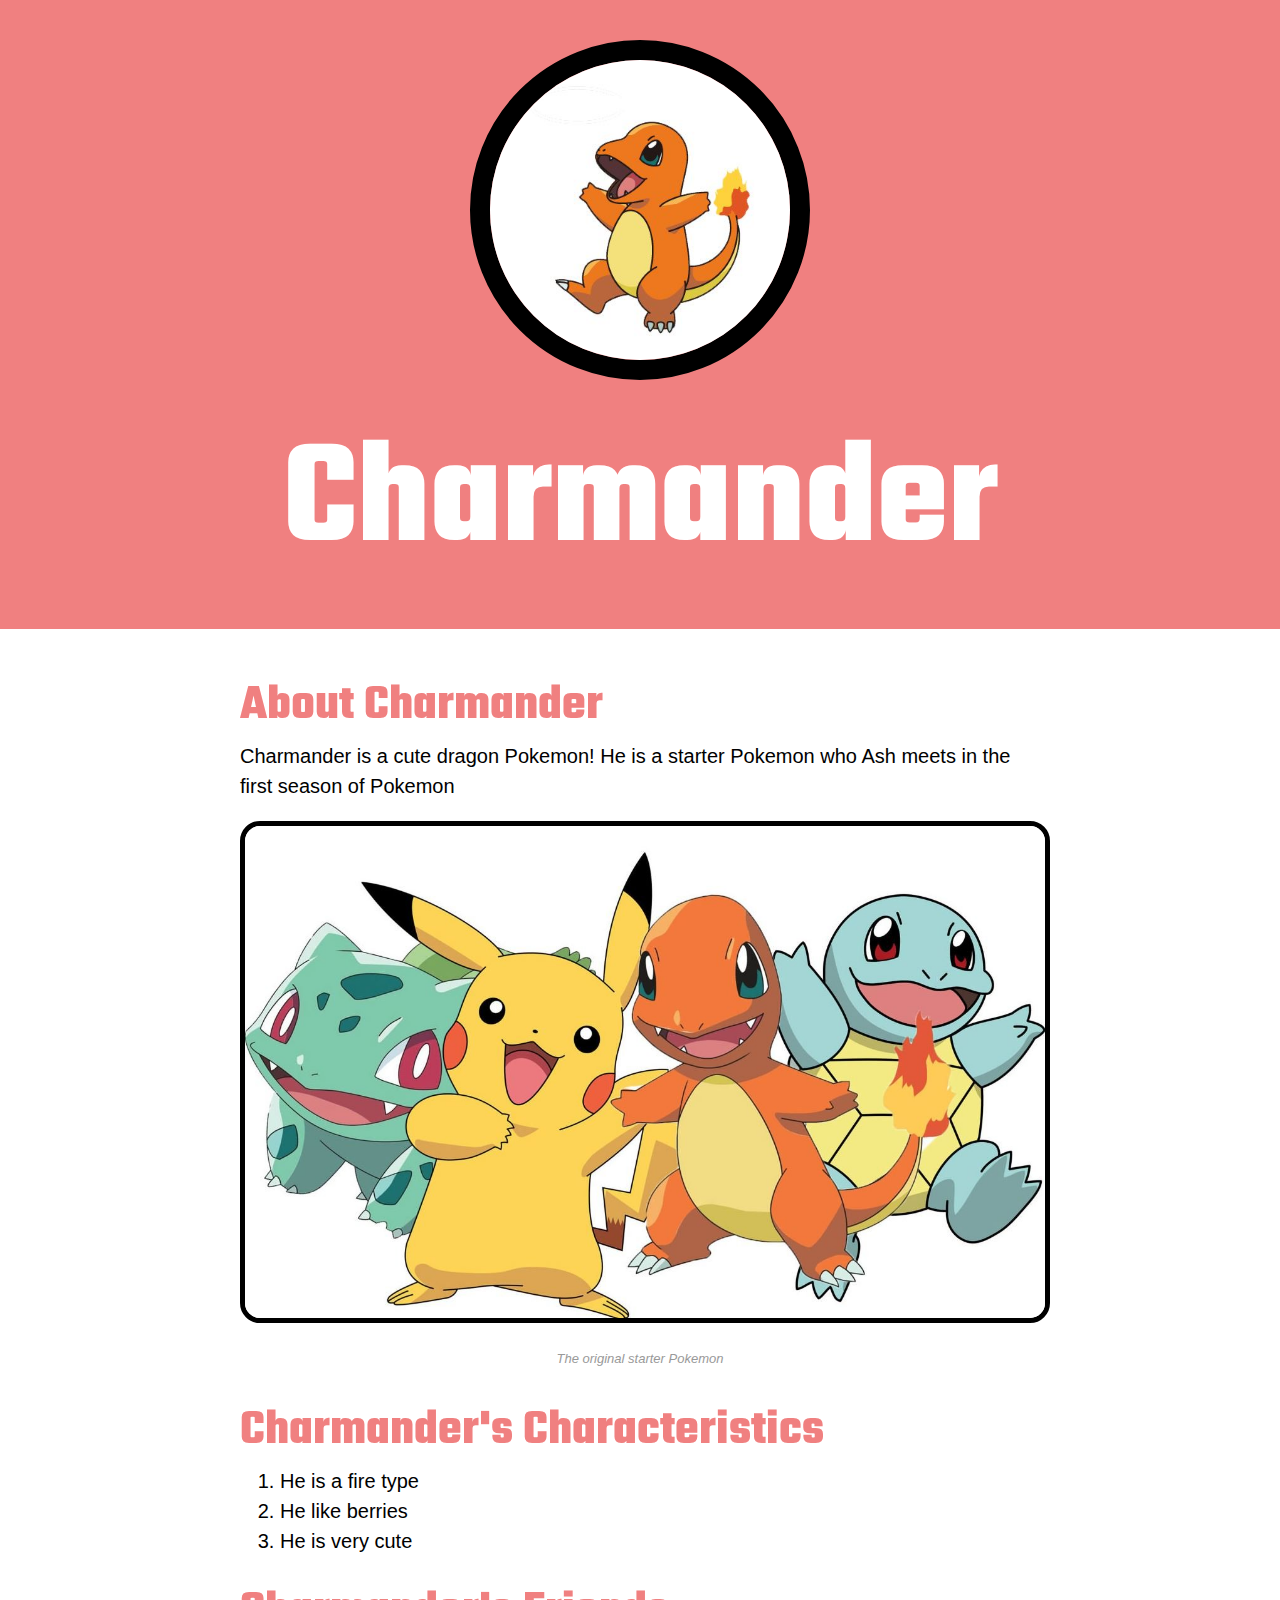
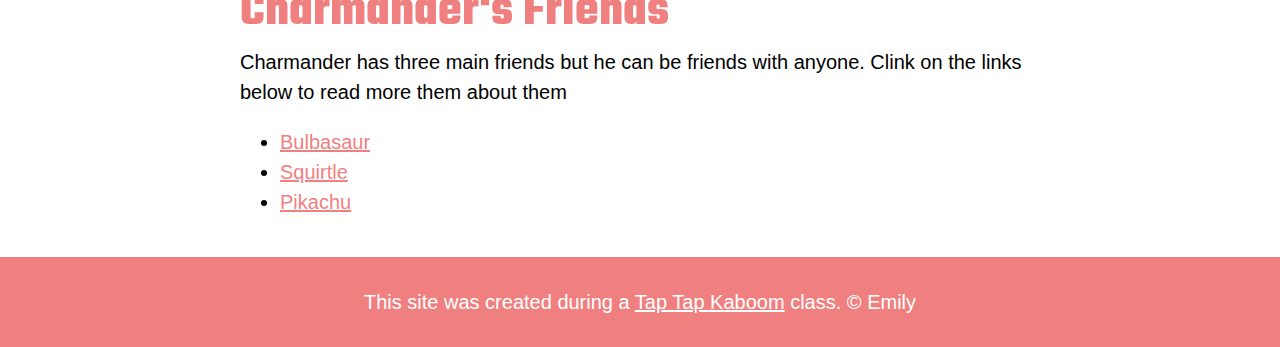
<file: index.html>
<!DOCTYPE html>
<html>
    <head>
        <title>Charmander</title>
        <link rel="icon" href="img/charamanderavatar.jpg">
        <link href="https://fonts.googleapis.com/css2?family=Teko:wght@300&display=swap" rel="stylesheet">
        <link rel="stylesheet" type="text/css" href= "css/Pokemon.css">
    </head>
    <body>
        <!--header element -->
        <header>
            <img src="img/charamanderavatar.jpg">
            <h1> Charmander</h1>
     </header>
     <!--main element-->
     <main>
         <h2>About Charmander</h2>
         <p>Charmander is a cute dragon Pokemon! He is a starter Pokemon who Ash meets in the first season of Pokemon</p>
        <img src="img/starters.jpg">
        <p class="caption"> The original starter Pokemon</p>

        <h2>Charmander's Characteristics</h2>
        <ol>
            <li>He is a fire type</li>
            <li>He like berries</li>
            <li>He is very cute</li>
            
        </ol>
        <h2> Charmander's Friends</h2>
        <p> Charmander has three main friends but he can be friends with anyone. Clink on the links below to read more them about them</p>
        <!--Friends-->
        <ul>
            <li><a href="https://bulbapedia.bulbagarden.net/wiki/Bulbasaur_(Pok%C3%A9mon)">Bulbasaur</a></li>
            <li><a href="https://bulbapedia.bulbagarden.net/wiki/Squirtle_(Pok%C3%A9mon))">Squirtle</a></li>
            <li><a href="https://bulbapedia.bulbagarden.net/wiki/Pikachu_(Pok%C3%A9mon)">Pikachu</a></li>

        </ul>

        </main>
        <!-- Footer element -->
        <footer>
            <p>This site was created during a <a href="https://taptapkaboom.com"> Tap Tap Kaboom</a> class. &copy; Emily</p>
        </footer>

    

    </body>
</html>
</file>
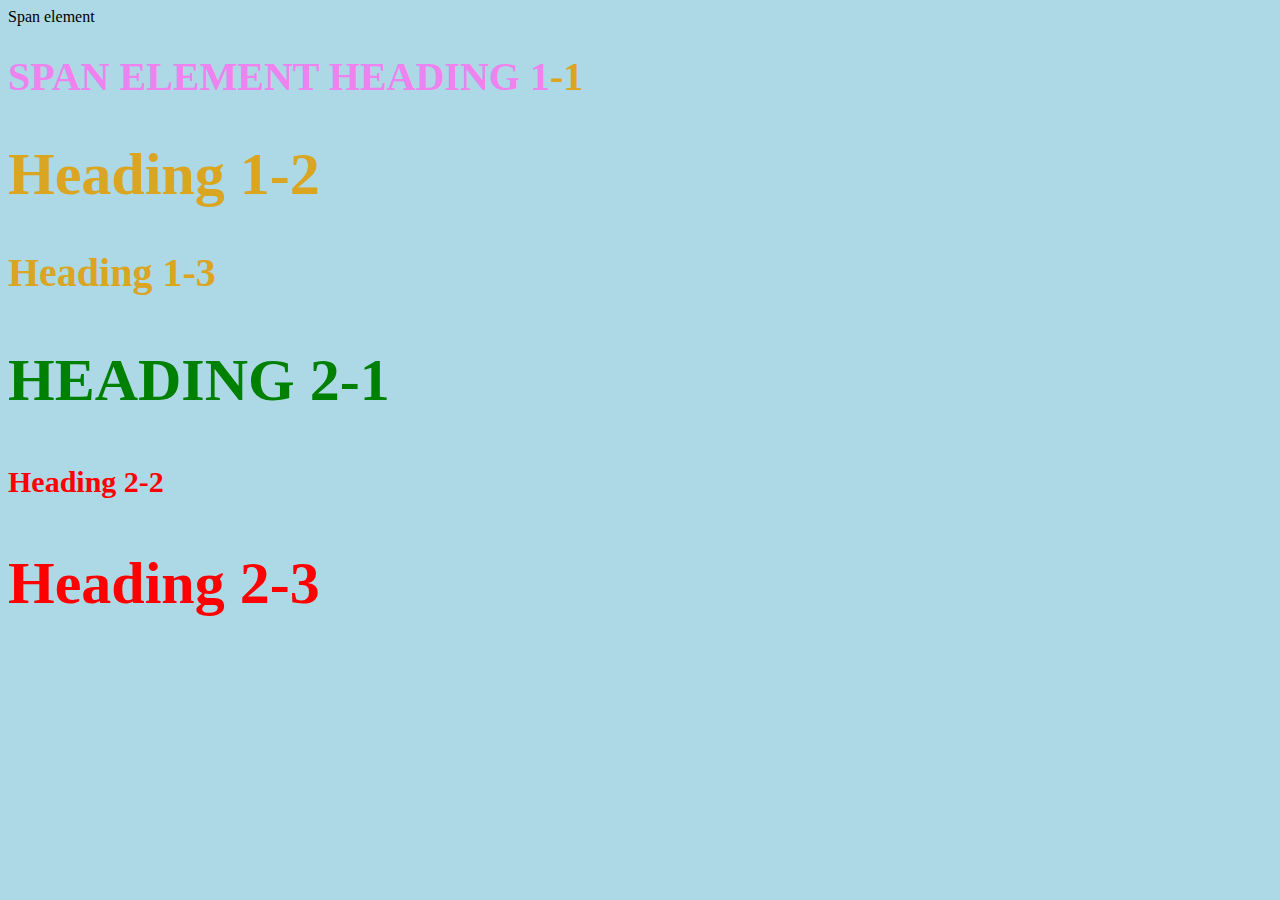
<file: styletest.html>
<!DOCTYPE html>
<html>
<head>
    <title>Style test</title>
    <link rel="stylesheet" type="text/css" href="css/test.css"> 
</head>
<body>
    <span>Span element</span>
    <h1 class="uppercase"><span>Span element Heading 1</span>-1</h1>
    <h1 class="big">Heading 1-2</h1>
    <h1>Heading 1-3</h1>
    <h2 class="big uppercase">Heading 2-1</h2>
    <h2>Heading 2-2</h2>
    <h2 class="big">Heading 2-3</h2>
</body>
</html>
</file>
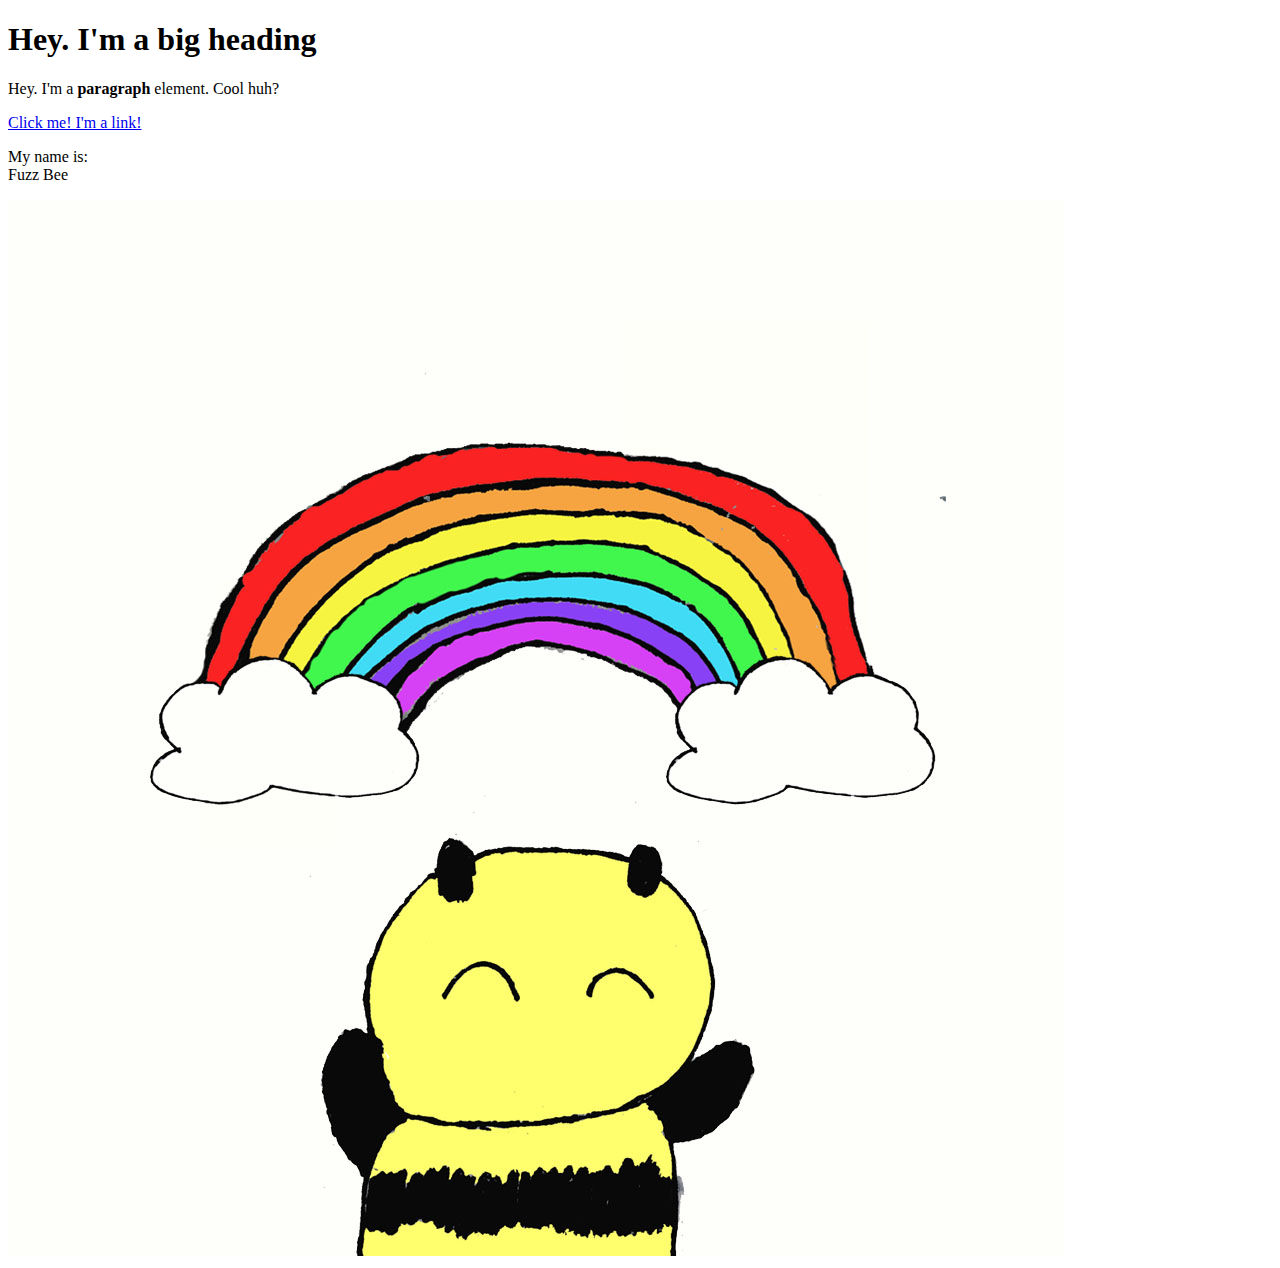
<file: Test.html>
<!DOCTYPE html>
<html>
    <head>
        <title>Test page</title>  
</head>  
<body>
    <h1>Hey. I'm a big heading</h1>
    <p>Hey. I'm a <b>paragraph</b> element. Cool huh?</p>
    <a href="http://google.com" target="_blank" title= "Let's go to Google">Click me! I'm a link!</a>
    <p>My name is:<br> Fuzz Bee</p>
    <img src="img/rainbow.jpg">
</body>
</html>
</file>
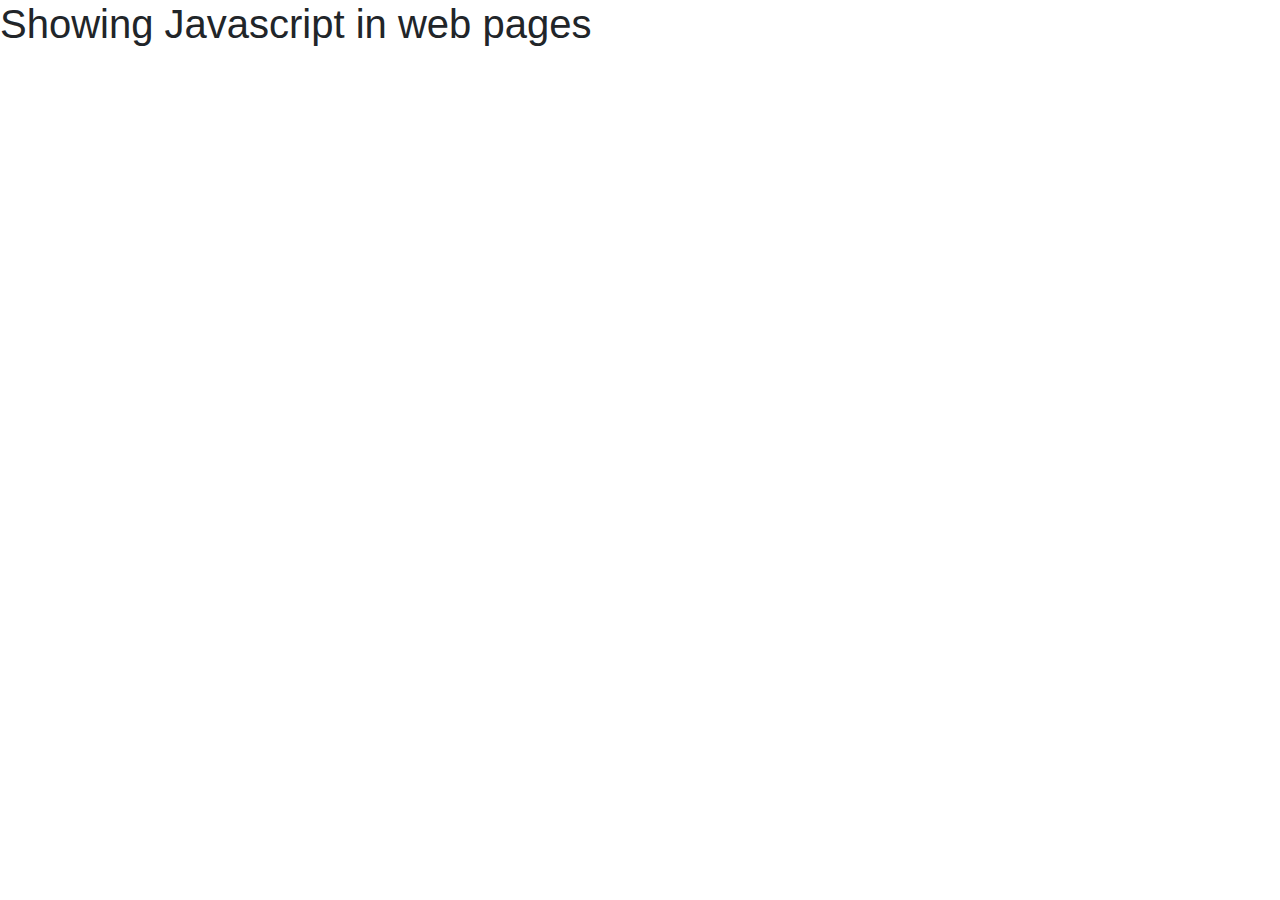
<file: Java Script/Comments-and-display-java/where-to-include-java/Java Index.html>
<!DOCTYPE html>
<html lang="en">
    <head>
        <meta charset="UTF-8">
        <title>Comments and displaying Java script</title>
<!-- CSS only -->
<link rel="stylesheet" href="https://stackpath.bootstrapcdn.com/bootstrap/4.5.2/css/bootstrap.min.css" integrity="sha384-JcKb8q3iqJ61gNV9KGb8thSsNjpSL0n8PARn9HuZOnIxN0hoP+VmmDGMN5t9UJ0Z" crossorigin="anonymous">


    </head>
<body>
    <h1 id="title"></h1>
    <script>
        // set innerHTML
    document.getElementById("title").
    innerHTML="Showing Javascript in web pages";
</script>
</body>
</html>
</file>
<file: css/Pokemon.css>
body{
    margin: 0;
    font-family: Arial, Helvetica, sans-serif;
    font-style: Bold;
    font-size: 20px;
    line-height: 30px;
    
}

header{
    background-color: lightcoral;
    text-align: center;
    padding-top: 40px;
    padding-bottom: 10px;
}

h1 {
    font-family: 'Teko', sans-serif;
  
}

h2 {
    font-family: 'Teko', sans-serif;
    margin-bottom: 0px;
    
}
header h1{
    color: white;
    font-size: 150px;   
}
header img{
    border-radius: 170px;
    width: 300px;
    border: 20px solid
}
main{
    max-width: 800px;
    margin: 0 auto;
    padding: 20px; 
}

main img{
    max-width: 100%;
    border-radius: 20px;
    border: 5px solid

}

p.caption{
    color: #999999;
    font-style: italic;
    font-size: small;
    text-align: center;

}

h2{
    font-size: 50px;
    color: lightcoral;
}
a{
    color: lightcoral;
}
a:hover{
    color: purple;
}

footer{
    background-color: lightcoral;
    text-align: center;
    color: white;
    padding: 10px;
}

footer a{
    margin: 0;
}
footer a{
    color: white;
}
footer a:hover{
    opacity: .5;
    background-color: transparent;
}
</file>
<file: css/test.css>
body{
    background-color: lightblue;
}
h1{
    color:goldenrod;
    font-size: 40px;


}

h2{
    color: red;
    font-size:30px;
}

.big{
    font-size: 60px;
    }

.uppercase{text-transform: uppercase;}

.big.uppercase{color: green}

h1 span{color: violet}
</style>
</file>
